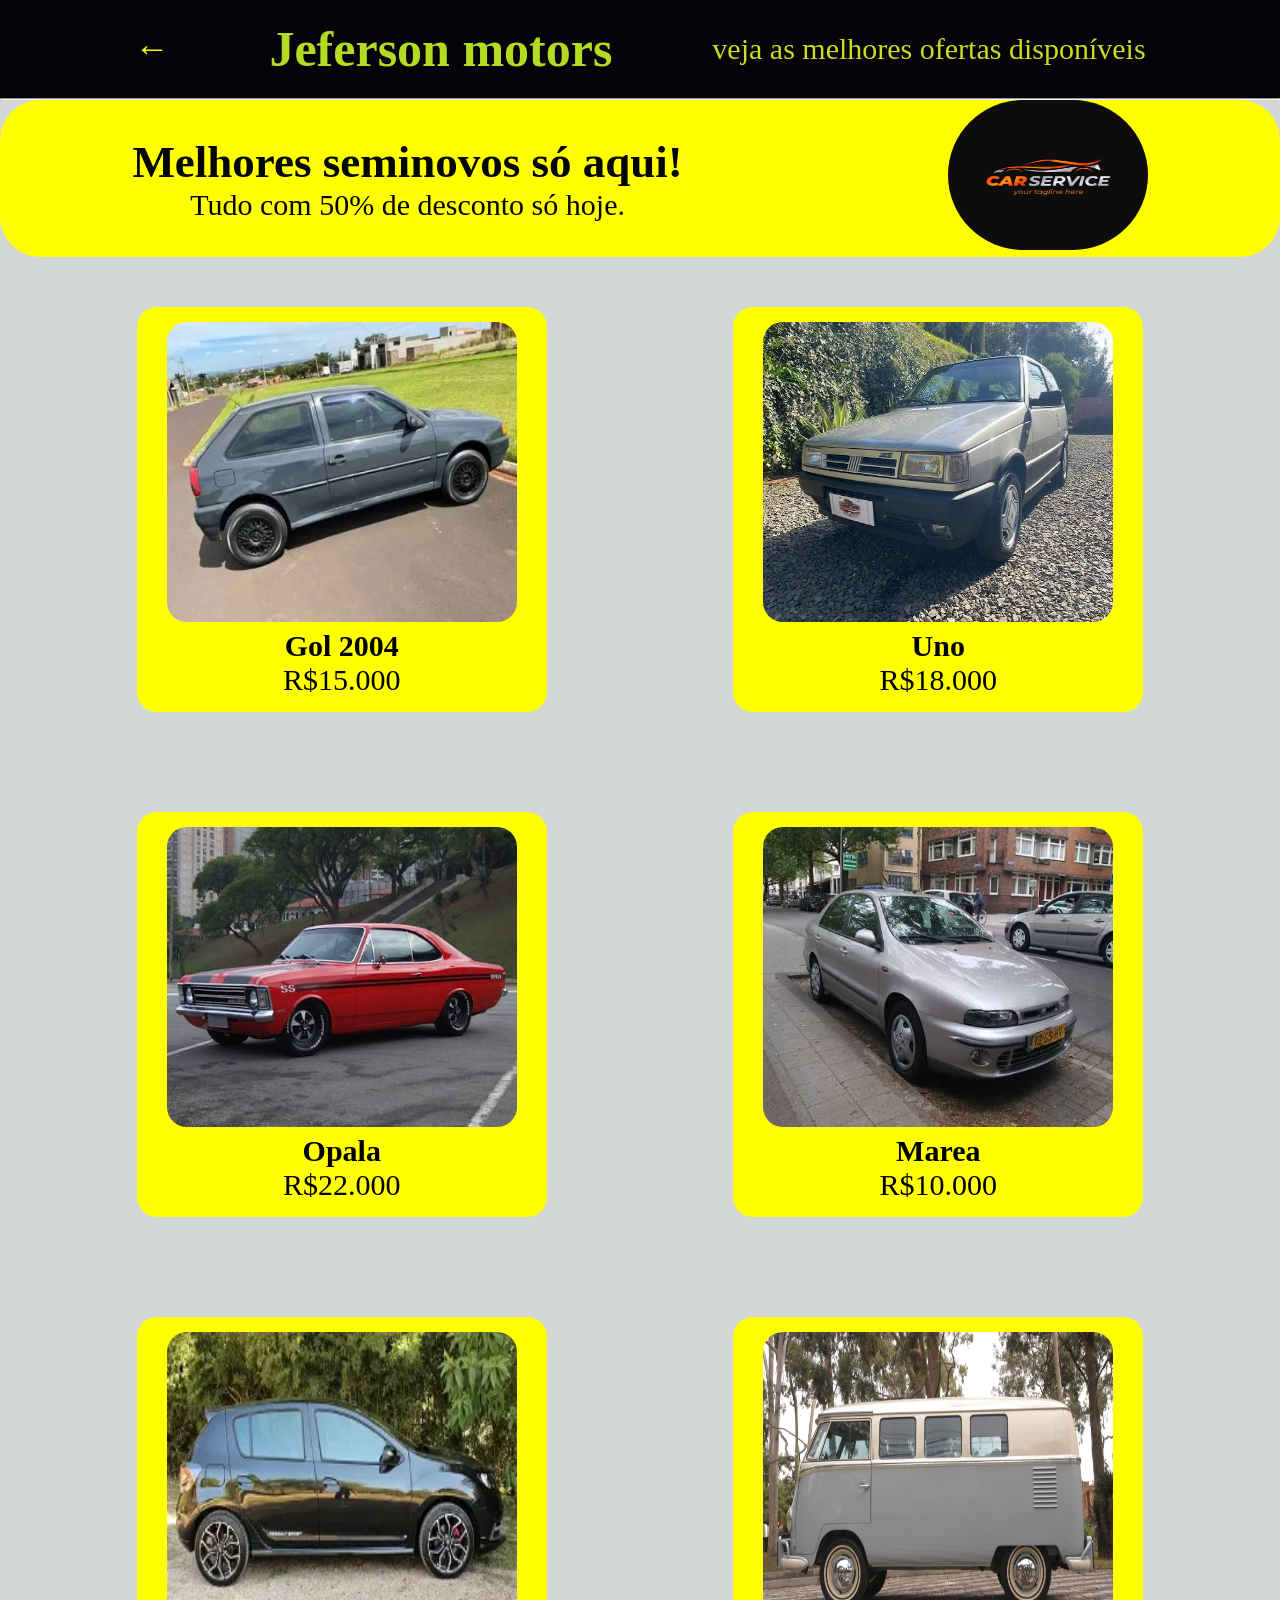
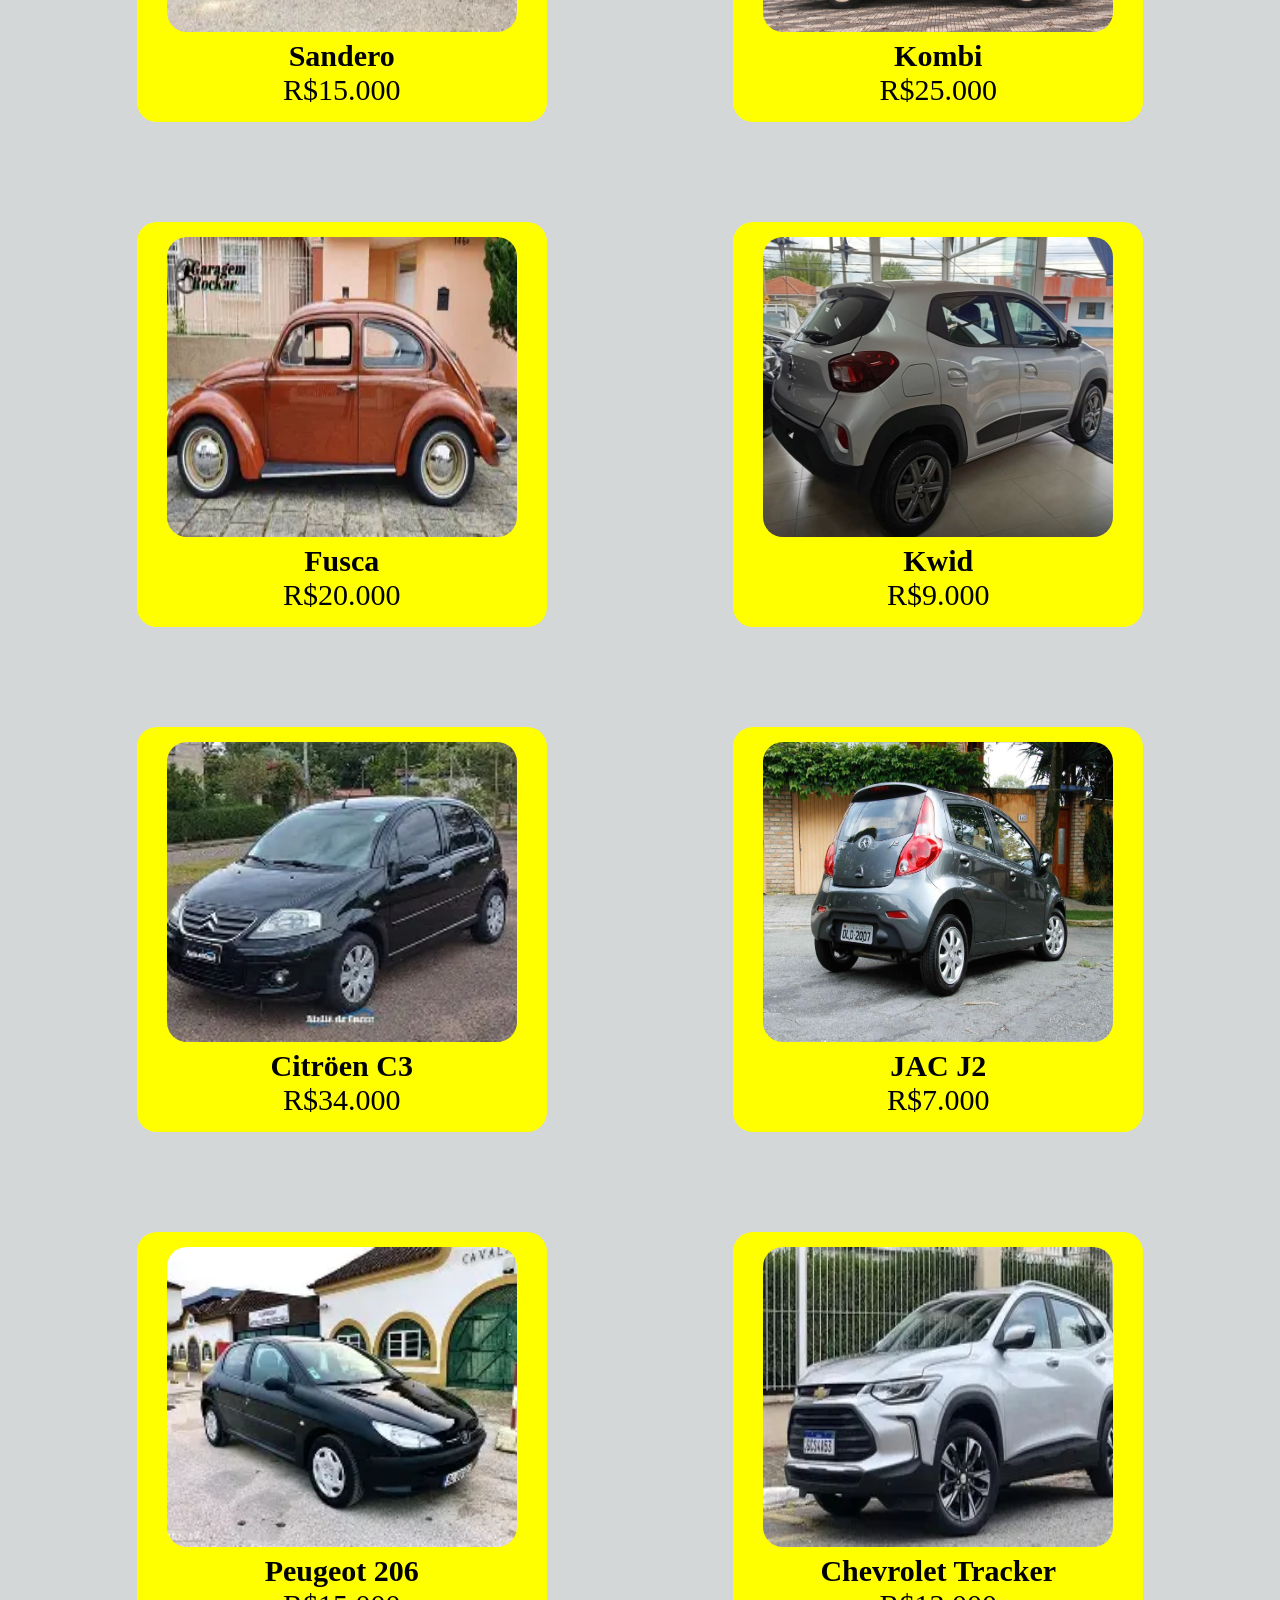
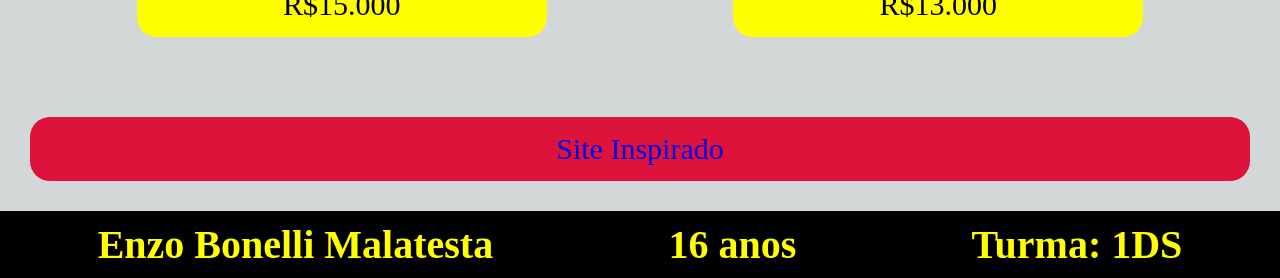
<file: pages/carros.html>
<!doctype html>
<html lang="pt-BR">
    <head>
        <meta charset="UTF-8" />
        <title>Carros disponíveis</title>
        <link rel="stylesheet" href="../css/carros.css" />
    </head>
    <body>
        <header>
               <a href="../index.html" id="volta">←</a>
            <h1>Jeferson motors</h1>
            <p>veja as melhores ofertas disponíveis</p>
        </header>
        <main>
            <hr>
            <section id="logo">
                <section>
                    <h2>Melhores seminovos só aqui!</h2>
                   <p>Tudo com 50% de desconto só hoje.</p>
                </section>
                <section>
                   <img src="../assets/img/logo.png" alt="logo">
                   </section>
                   </section>
                    <section class="card">
                    <section class="img-carro">
                        <img src="../assets/img/gol.png" alt="imagem do Gol"/>
                        <p><strong>Gol 2004</strong></p>
                        <p>R$15.000</p>
                        </section>
                    <section class="img-carro">
                        <img src="../assets/img/Uno.png" alt="imagem do Uno"/>
                         <p><strong>Uno</strong></p>
                         <p>R$18.000</p>
                           </section>
                    <section class="img-carro">
                        <img src="../assets/img/opala.png" alt="imagem do Opala"/>
                        <p><strong>Opala</strong></p>
                        <p>R$22.000</p>
                          </section>
                    <section class="img-carro">
                        <img src="../assets/img/marea.png" alt="imagem do Marea"/>
                    <p><strong>Marea</strong></p>
                    <p>R$10.000</p>
                      </section>
                    <section class="img-carro">
                        <img src="../assets/img/sandero.png" alt="imagem do Sandero"/>
                        <p><strong>Sandero</strong></p>
                        <p>R$15.000</p>
                          </section>
                    <section class="img-carro">
                        <img src="../assets/img/combie.png" alt="imagem da Kombi"/>
                        <p><strong>Kombi</strong></p>
                        <p>R$25.000</p>
                          </section>
                    <section class="img-carro">
                        <img src="../assets/img/fusca.png" alt="imagem do Fusca"/>
                        <p><strong>Fusca</strong></p>
                        <p>R$20.000</p>
                          </section>
                    <section class="img-carro">
                        <img src="../assets/img/kwid.png" alt="imagem do Kwid"/>
                        <p><strong>Kwid</strong></p>
                        <p>R$9.000</p>
                          </section>
                    <section class="img-carro">
                        <img src="../assets/img/c3.png" alt="imagem do Citröen C3"/>
                        <p><strong>Citröen C3</strong></p>
                        <p>R$34.000</p>
                          </section>
                    <section class="img-carro">
                        <img src="../assets/img/JAC j2.png" alt="imagem do JAC J2"/>
                        <p><strong>JAC J2</strong></p>
                        <p>R$7.000</p>
                          </section>
                    <section class="img-carro">
                        <img src="../assets/img/pegeut.png" alt="imagem do Peugeot 206"/>
                        <p><strong>Peugeot 206</strong></p>
                        <p>R$15.000</p>
                          </section>
                    <section class="img-carro">
                        <img src="../assets/img/tracker.png" alt="imagem do Chevrolet Tracker"/>
                        <p><strong>Chevrolet Tracker</strong></p>
                        <p>R$13.000</p>
                          </section>
                          </section>
                          <section id="pai">
         <section id="site-externo">
               <a href="https://www.simseminovos.com.br/"
                 target="_blank"
                   rel="noreferrer">
            <p>Site Inspirado</p></a>
            </section>
            </section>
        </main>
        <footer>
        <p><strong>Enzo Bonelli Malatesta</strong></p>
        <p><strong>16 anos</strong></p>
        <p><strong>Turma: 1DS</strong></p>
    </footer>
    </body>
</html>
</file>
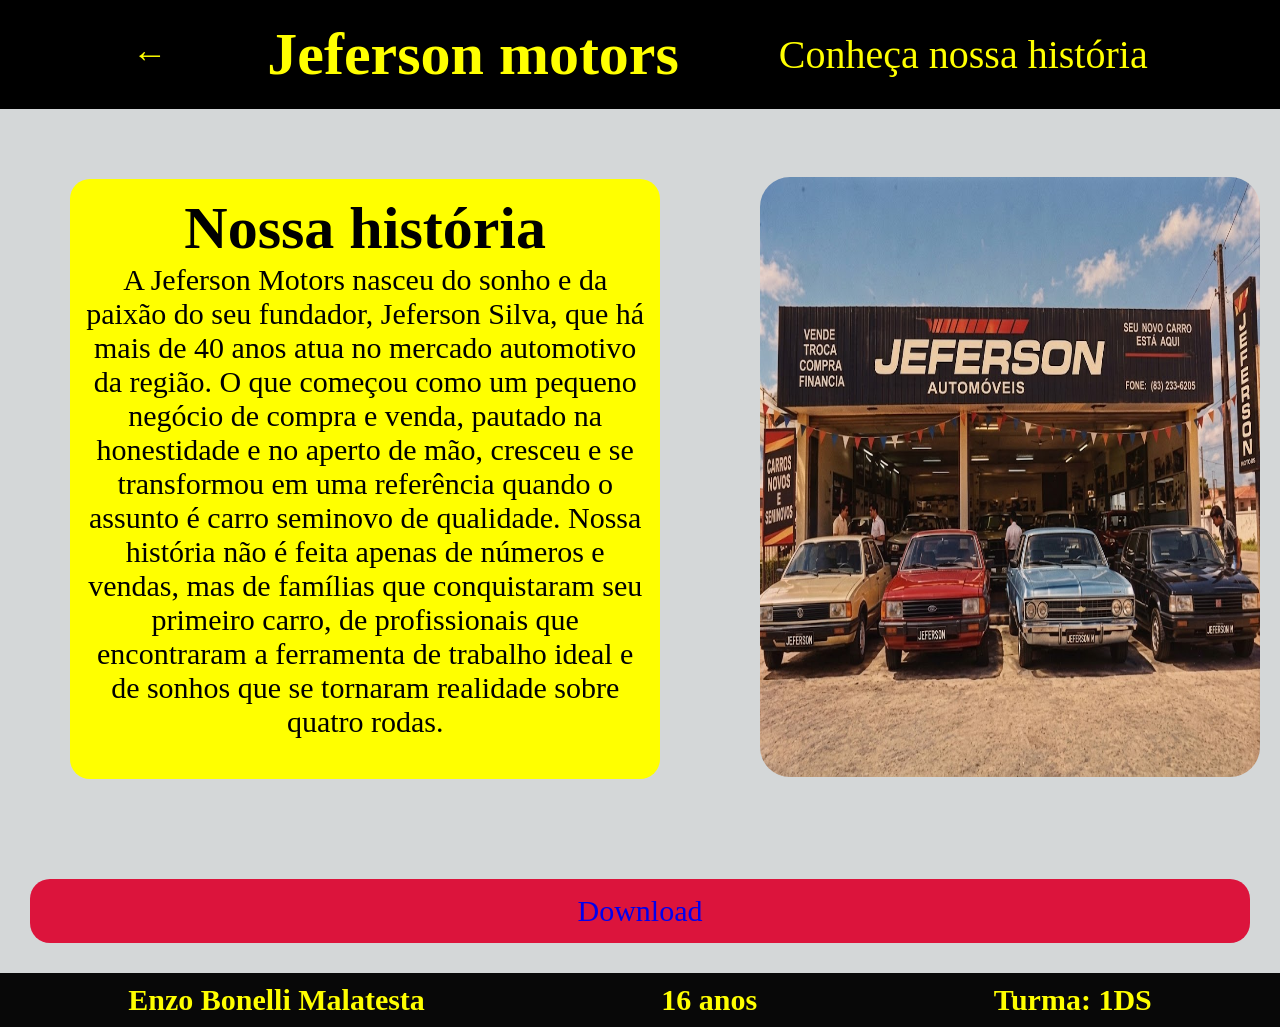
<file: pages/historia.html>
<!doctype html>
<html lang="pt-BR">
    <head>
        <meta charset="UTF-8" />
        <title>História</title>
        <link rel="stylesheet" href="../css/historia.css" />
    </head>
    <body>
        <main>
        <header>
               <a href="../index.html" id="volta">←</a>
      <h1>Jeferson motors</h1>
            <p>Conheça nossa história</p>
        </header>
    </body>
    <section id="pag2">
    <section id="historia">
 <h2>Nossa história</h2>
 <p>A Jeferson Motors nasceu do sonho e da paixão do seu fundador, Jeferson Silva, que há mais de 40 anos atua no mercado automotivo da região. O que começou como um pequeno negócio de compra e venda, pautado na honestidade e no aperto de mão, cresceu e se transformou em uma referência quando o assunto é carro seminovo de qualidade.

Nossa história não é feita apenas de números e vendas, mas de famílias que conquistaram seu primeiro carro, de profissionais que encontraram a ferramenta de trabalho ideal e de sonhos que se tornaram realidade sobre quatro rodas.</p>
</section>
<article id="loja">
    <img src="../assets/img/loja.png" alt="Foto da loja na sua fundação">
</article>
</section>
</main>
<section id="site-externo">
    <a href="../assets/img/historia.txt" download="historia.txt">
        Download</a>
    </section>
    <footer>
        <p><strong>Enzo Bonelli Malatesta</strong></p>
        <p><strong>16 anos</strong></p>
        <p><strong>Turma: 1DS</strong></p>
    </footer>
    </body>
</html>
</file>
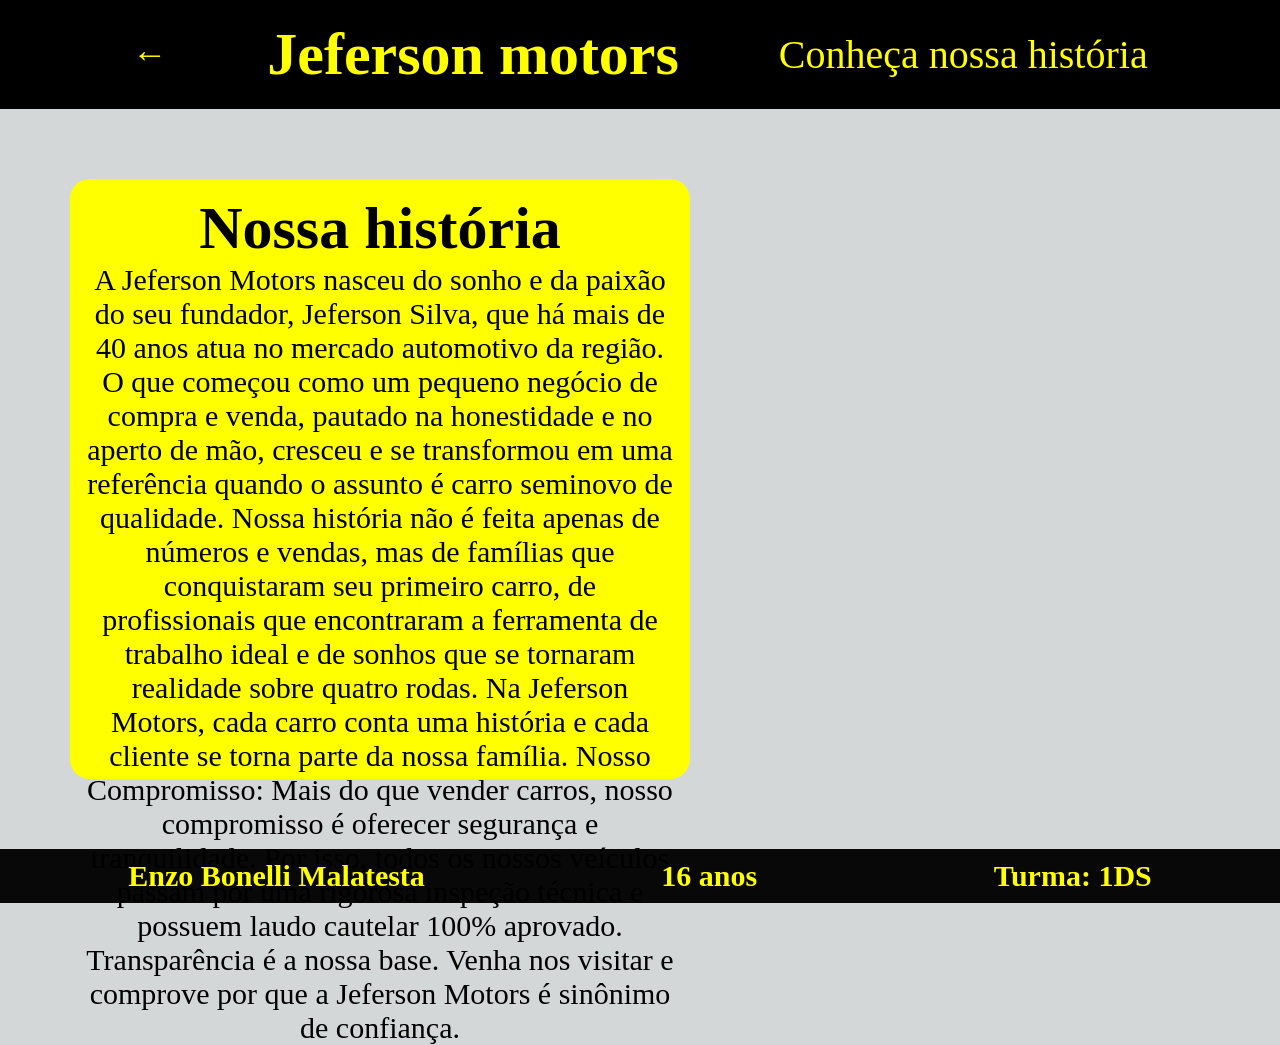
<file: pages/história.html>
<!doctype html>
<html lang="pt-BR">
    <head>
        <meta charset="UTF-8" />
        <title>História</title>
        <link rel="stylesheet" href="../css/historia.css" />
    </head>
    <body>
        <main>
        <header>
               <a href="../index.html" id="volta">←</a>
      <h1>Jeferson motors</h1>
            <p>Conheça nossa história</p>
        </header>
    </body>
    <section id="pag2">
    <section id="historia">
 <h2>Nossa história</h2>
 <p>A Jeferson Motors nasceu do sonho e da paixão do seu fundador, Jeferson Silva, que há mais de 40 anos atua no mercado automotivo da região. O que começou como um pequeno negócio de compra e venda, pautado na honestidade e no aperto de mão, cresceu e se transformou em uma referência quando o assunto é carro seminovo de qualidade.

Nossa história não é feita apenas de números e vendas, mas de famílias que conquistaram seu primeiro carro, de profissionais que encontraram a ferramenta de trabalho ideal e de sonhos que se tornaram realidade sobre quatro rodas. Na Jeferson Motors, cada carro conta uma história e cada cliente se torna parte da nossa família.

Nosso Compromisso:
Mais do que vender carros, nosso compromisso é oferecer segurança e tranquilidade. Por isso, todos os nossos veículos passam por uma rigorosa inspeção técnica e possuem laudo cautelar 100% aprovado. Transparência é a nossa base. Venha nos visitar e comprove por que a Jeferson Motors é sinônimo de confiança.</p>
</section>
<article id="loja">
</article>
</section>
</main>
<footer>
        <p><strong>Enzo Bonelli Malatesta</strong></p>
        <p><strong>16 anos</strong></p>
        <p><strong>Turma: 1DS</strong></p>
    </footer>
    </body>
</html>
</file>
<file: css/carros.css>
* {
    padding: 0;
    margin: 0;
    box-sizing: border-box;
}
header{
    background-color: rgb(5, 2, 8);
       display: flex;
    gap: 100px;
    flex-direction:row;
    justify-content: center;
    text-align: center;
    align-items: center;
    padding: 20px 5%;

}
#volta{
    font-size: 35px;
    color:yellow

}
   header h1 {
    color: rgb(179, 219, 34);
    font-size: 50px;
    text-align: center;
    flex-direction: row;
}
header p {
    text-align: center;
    font-size: 30px;
    color: rgb(202, 221, 33);
}
.car {
    background-color: yellow;
    margin: 50px;
     border-radius: 20px;
     padding: 15px;
     width: 32%;
     text-align: center;
     flex-direction: row;
}
#logo{
    text-align: center;
    font-size: 30px;
    color: rgb(4, 5, 6);
    background-color: yellow;
    border-radius: 40px;
display: flex;
justify-content:space-around;
align-items: center;


}
#logo img {
     border-radius: 3000px;
     width: 200px;
     height: 150px;
}
.img-carro img {
    border-radius: 20px;
     width: 350px;
    height: 300px;
}
.img-carro {
    font-size: 30px;
        background-color: yellow;
    margin: 50px;
      border-radius: 20px;
     padding: 15px;
     width: 32%;
     text-align: center;
     flex-direction: row;
     flex-wrap: wrap;
}
body {
    background-color: rgba(183, 188, 189, 0.589);
}
.card{
    display: flex;
    flex-direction: row;
    flex-wrap: wrap;
    justify-content: center;
    justify-content: space-evenly;
}
footer {
    background-color: rgb(0, 0, 0);
    color: yellow;
    display: flex;
    justify-content: space-around;
    align-content: center;
    align-items: flex-start;
    flex-direction: row;
    padding: 10px;
    font-size: 40px;
}
h3 {
    text-align: center;
}
#pai {
    background-color: crimson;
    color: rgb(7, 7, 7);
    padding: 15px;
    margin: 30px;
    border-radius: 20px;
    text-align: center;
    font-size: 30px;
}
a {
    text-decoration: none;
}
</file>
<file: css/historia.css>
* {
    padding: 0;
    margin: 0;
    box-sizing: border-box;
}
#volta{
    font-size: 35px;
    color: yellow;
}
header{
     background-color: black;
}
header{
    color: yellow;
    display: flex;
    gap: 100px;
    flex-direction:row;
    justify-content: center;
    text-align: center;
    align-items: center;
    padding: 20px 5%;
}

header h1{
    text-align: center;
    font-size: 60px;

}
header p{
    text-align: center;
    font-size: 40px;
}
h2 {
    text-align: center;
    font-size: 60px;

}
p {
    font-size: 30px;
}
body {
background-color: rgba(183, 188, 189, 0.589);
}
footer {
 background-color: rgb(8, 8, 8);
 color: yellow;
    display: flex;
    justify-content: space-around;
    align-content: center;
    align-items: flex-start;
    flex-direction: row;
    padding: 10px;
}

#loja img{
border-radius: 30px;
height: 600px;
width: 500px;
}
#historia {
     background-color: yellow;
     color: black;
    border-radius: 20px;
    margin: 50px;
     padding: 15px;
     width: 50%;
     height: 600px;
     text-align: center;
     flex-direction: row;

}

#pag2 {
    display: flex;
    gap: 4%;
    padding: 20px;
    border-radius: 100px;
    align-items: center;
}
a {
    text-decoration: none;
}
#site-externo {
    background-color: crimson;
    color: rgb(7, 7, 7);
    padding: 15px;
    margin: 30px;
    border-radius: 20px;
    text-align: center;
    font-size: 30px;
}
</file>
